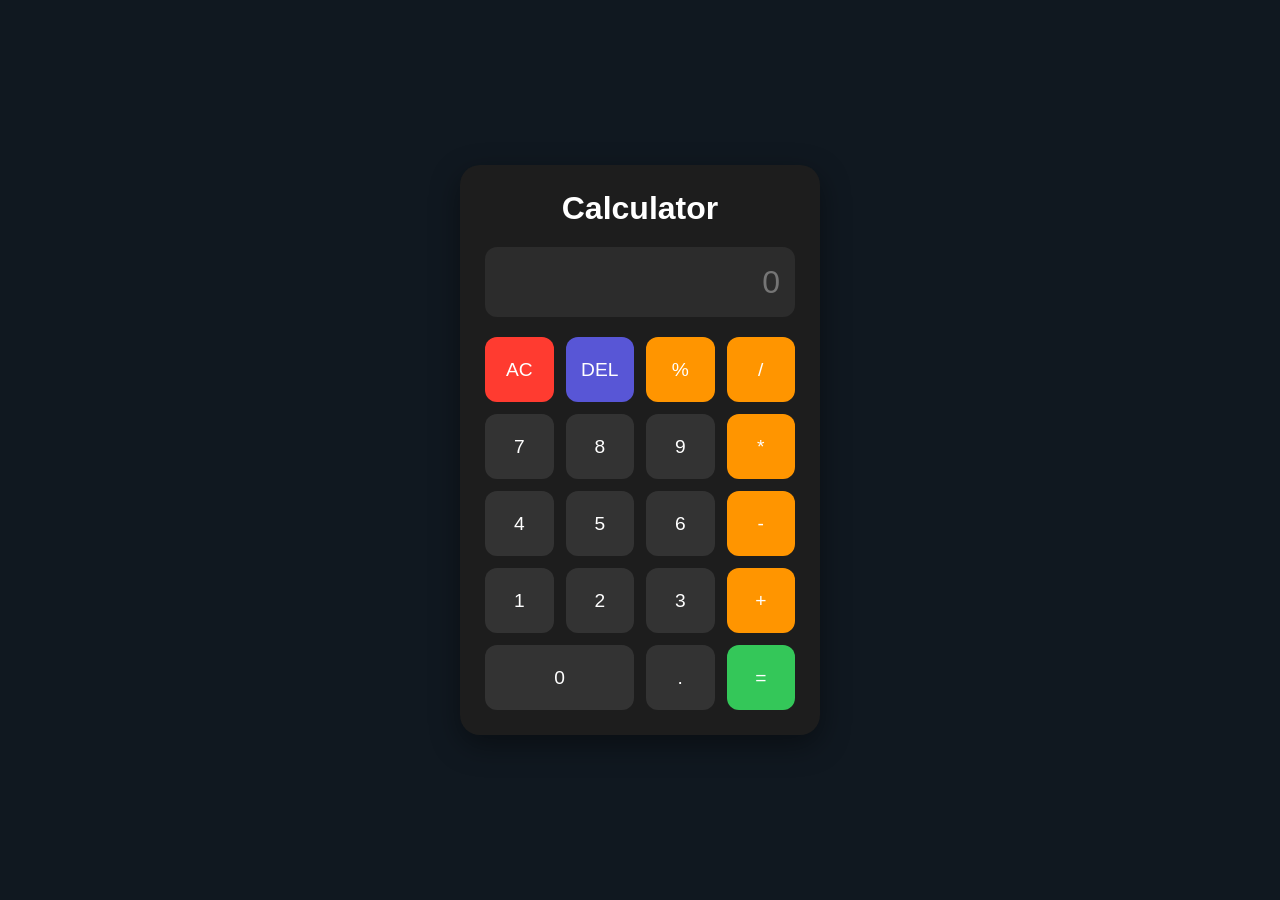
<file: CALCULATOR/index.html>
<!DOCTYPE html>
<html lang="en">

<head>
    <meta charset="UTF-8">
    <meta name="viewport" content="width=device-width, initial-scale=1.0">
    <title>Calculator</title>

    <link rel="stylesheet" href="style.css">
</head>

<body>

    <div class="calculator">

        <h1>Calculator</h1>

        <input
            type="text"
            id="display"
            readonly
            placeholder="0"
        >

        <div class="buttons">

            <button class="operator clear">AC</button>
            <button class="operator delete">DEL</button>
            <button class="operator">%</button>
            <button class="operator">/</button>

            <button>7</button>
            <button>8</button>
            <button>9</button>
            <button class="operator">*</button>

            <button>4</button>
            <button>5</button>
            <button>6</button>
            <button class="operator">-</button>

            <button>1</button>
            <button>2</button>
            <button>3</button>
            <button class="operator">+</button>

            <button class="zero">0</button>
            <button>.</button>
            <button class="equal">=</button>

        </div>

    </div>

    <script src="script.js"></script>

</body>

</html>
</file>
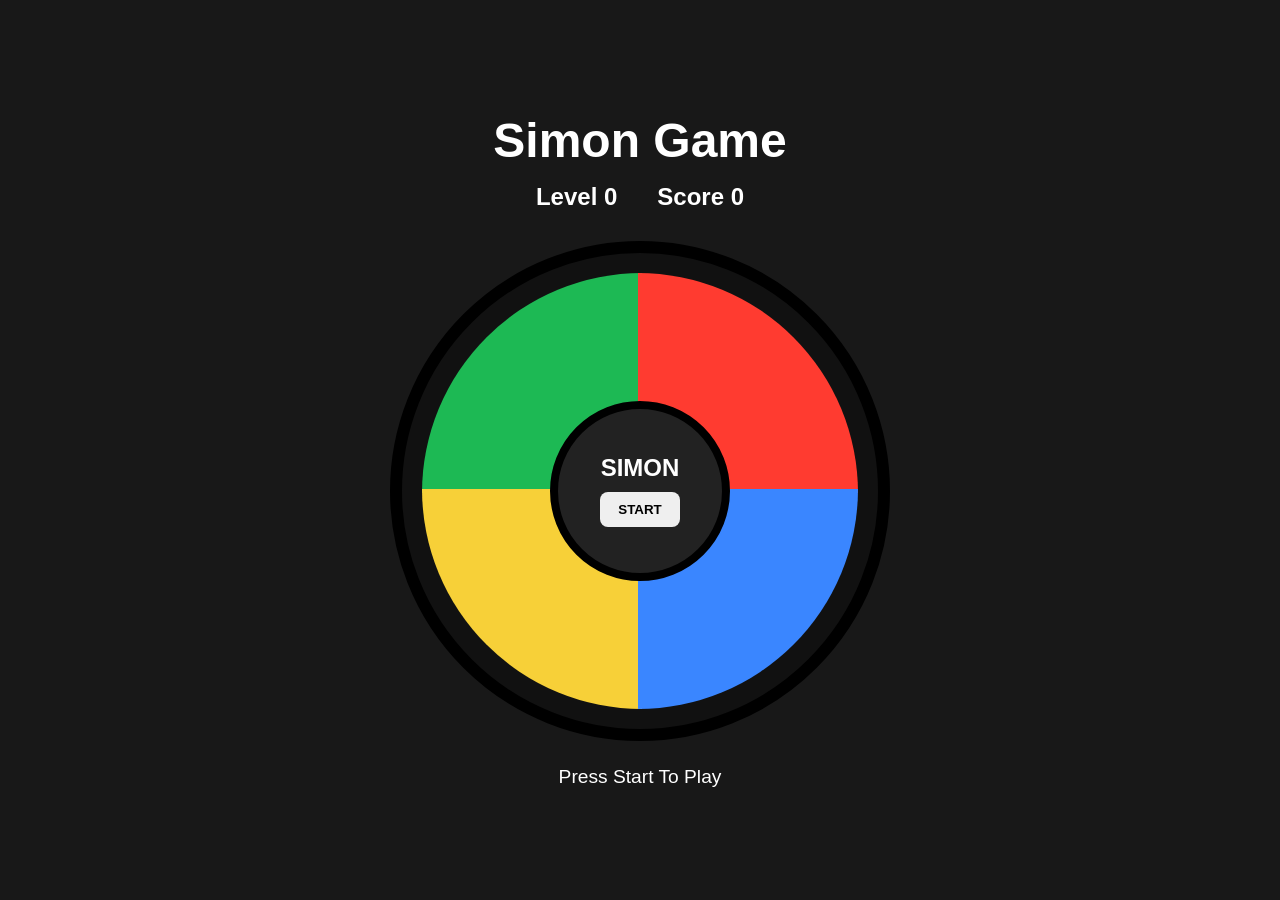
<file: SIMON-SAYS/index.html>
<!DOCTYPE html>
<html lang="en">
<head>
    <meta charset="UTF-8">
    <meta name="viewport" content="width=device-width, initial-scale=1.0">
    <title>Simon Game</title>

    <link rel="stylesheet" href="style.css">
</head>
<body>

    <div class="game-container">

        <h1>Simon Game</h1>

        <div class="stats">
            <h2 id="level">Level 0</h2>
            <h2 id="score">Score 0</h2>
        </div>

        <div class="simon-board">

            <button class="color-btn green" data-color="green"></button>

            <button class="color-btn red" data-color="red"></button>

            <button class="color-btn yellow" data-color="yellow"></button>

            <button class="color-btn blue" data-color="blue"></button>

            <div class="center-circle">
                <h2>SIMON</h2>
                <button id="start-btn">
                    START
                </button>
            </div>

        </div>

        <p id="message">
            Press Start To Play
        </p>

    </div>

    <script src="script.js"></script>

</body>
</html>
</file>
<file: CALCULATOR/style.css>
*{
    margin:0;
    padding:0;
    box-sizing:border-box;
    font-family:Arial, Helvetica, sans-serif;
}

body{

    height:100vh;

    display:flex;
    justify-content:center;
    align-items:center;

    background:#101820;
}

.calculator{

    width:360px;

    background:#1d1d1d;

    padding:25px;

    border-radius:20px;

    box-shadow:0 10px 30px rgba(0,0,0,.4);
}

h1{

    color:white;

    text-align:center;

    margin-bottom:20px;
}

#display{

    width:100%;

    height:70px;

    border:none;

    outline:none;

    background:#2c2c2c;

    color:white;

    font-size:2rem;

    text-align:right;

    padding:15px;

    border-radius:12px;

    margin-bottom:20px;
}

.buttons{

    display:grid;

    grid-template-columns:repeat(4,1fr);

    gap:12px;
}

button{

    height:65px;

    border:none;

    border-radius:12px;

    font-size:1.2rem;

    cursor:pointer;

    background:#333;

    color:white;

    transition:.2s;
}

button:hover{

    transform:scale(.96);

    background:#444;
}

.operator{

    background:#ff9500;
}

.operator:hover{

    background:#ffa733;
}

.equal{

    background:#34c759;
}

.equal:hover{

    background:#43da68;
}

.clear{

    background:#ff3b30;
}

.delete{

    background:#5856d6;
}

.zero{

    grid-column:span 2;
}
</file>
<file: SIMON-SAYS/style.css>
*{
    margin:0;
    padding:0;
    box-sizing:border-box;
}

body{
    min-height:100vh;

    display:flex;
    justify-content:center;
    align-items:center;

    background:#181818;

    font-family:Arial, Helvetica, sans-serif;

    color:white;
}

.game-container{
    text-align:center;
}

h1{
    margin-bottom:15px;
    font-size:3rem;
}

.stats{
    display:flex;
    justify-content:center;
    gap:40px;
    margin-bottom:30px;
}

.simon-board{

    width:500px;
    height:500px;

    position:relative;

    border-radius:50%;

    background:#111;

    border:12px solid #000;
}

.color-btn{

    position:absolute;

    width:220px;
    height:220px;

    border:none;
    cursor:pointer;
}

.green{
    background:#1db954;

    top:20px;
    left:20px;

    border-top-left-radius:100%;
}

.red{
    background:#ff3b30;

    top:20px;
    right:20px;

    border-top-right-radius:100%;
}

.yellow{
    background:#f7d038;

    bottom:20px;
    left:20px;

    border-bottom-left-radius:100%;
}

.blue{
    background:#3a86ff;

    bottom:20px;
    right:20px;

    border-bottom-right-radius:100%;
}

.center-circle{

    position:absolute;

    top:50%;
    left:50%;

    transform:translate(-50%,-50%);

    width:180px;
    height:180px;

    background:#222;

    border-radius:50%;

    border:8px solid #000;

    display:flex;
    flex-direction:column;
    justify-content:center;
    align-items:center;

    z-index:10;
}

.center-circle h2{
    margin-bottom:10px;
}

#start-btn{

    padding:10px 18px;

    border:none;

    border-radius:8px;

    cursor:pointer;

    font-weight:bold;
}

#message{
    margin-top:25px;
    font-size:1.2rem;
}

.active{
    opacity:0.4;
    transform:scale(0.95);
}
</file>
